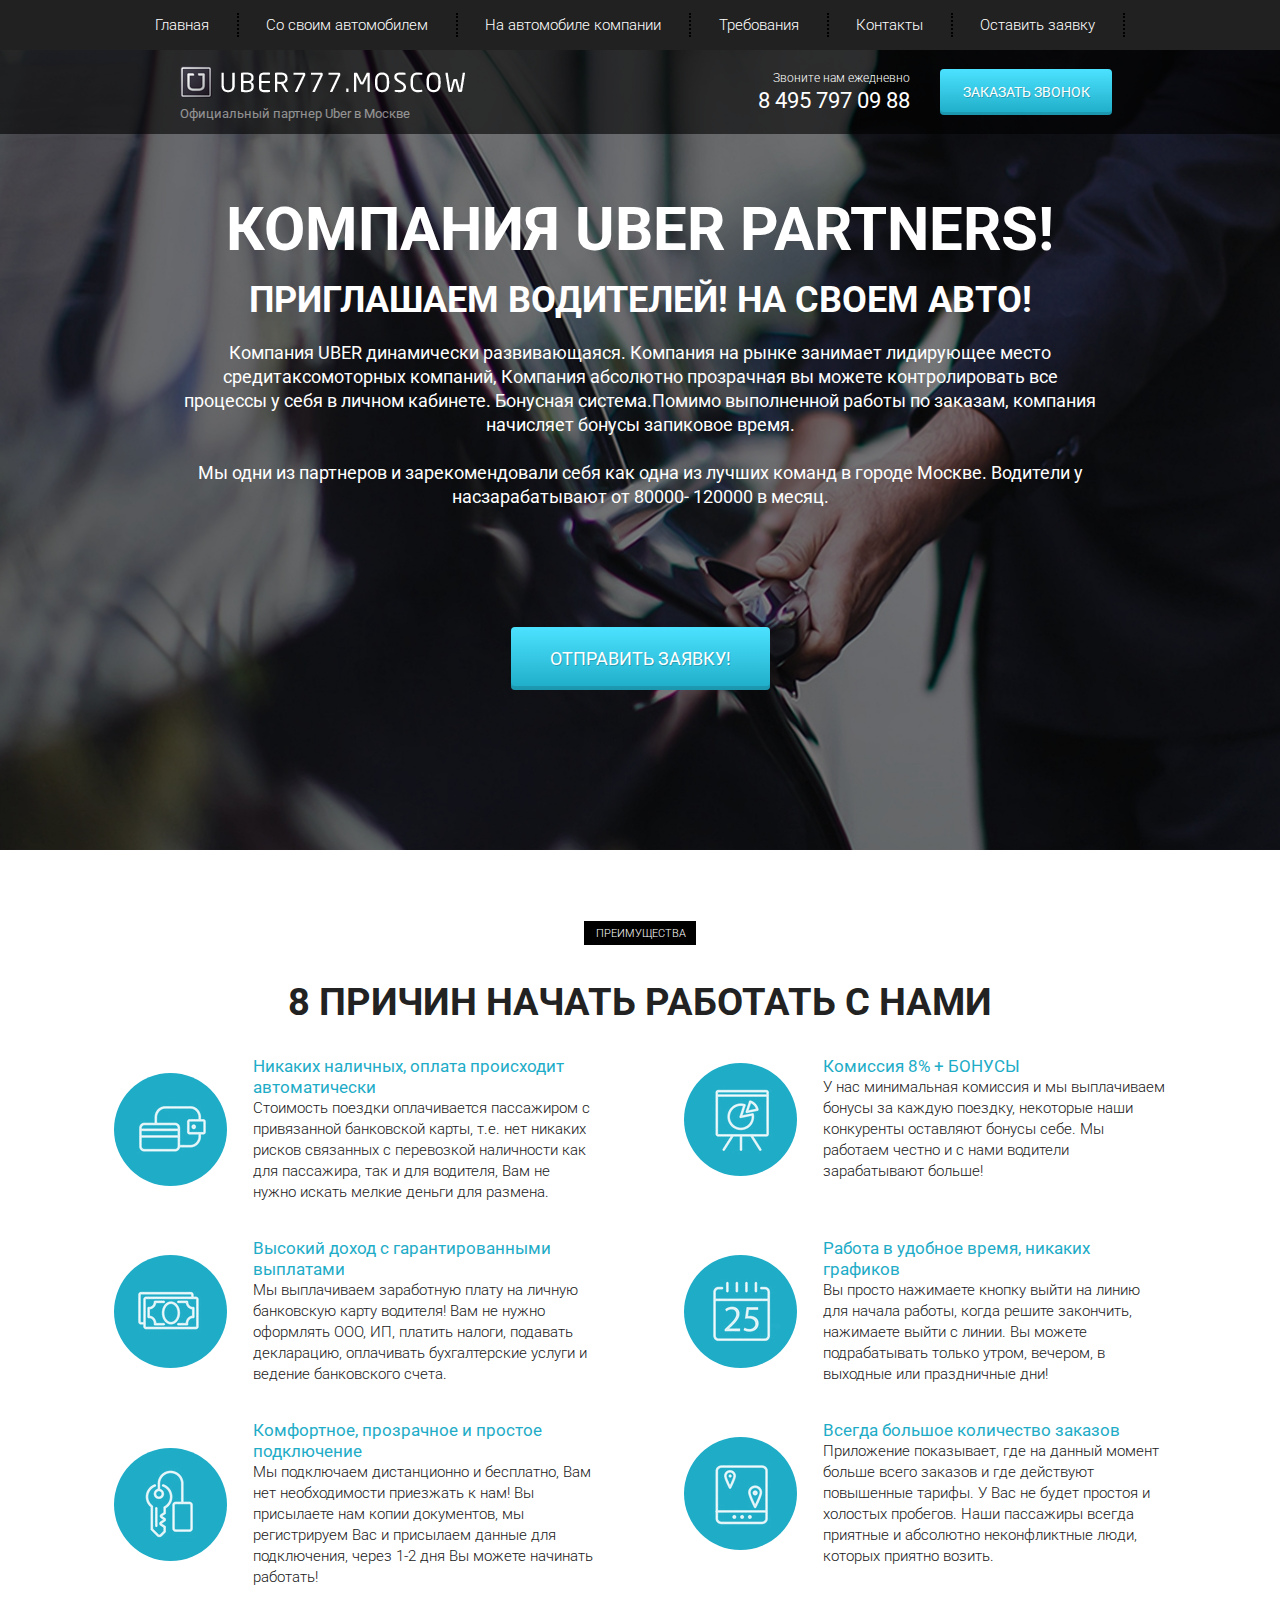
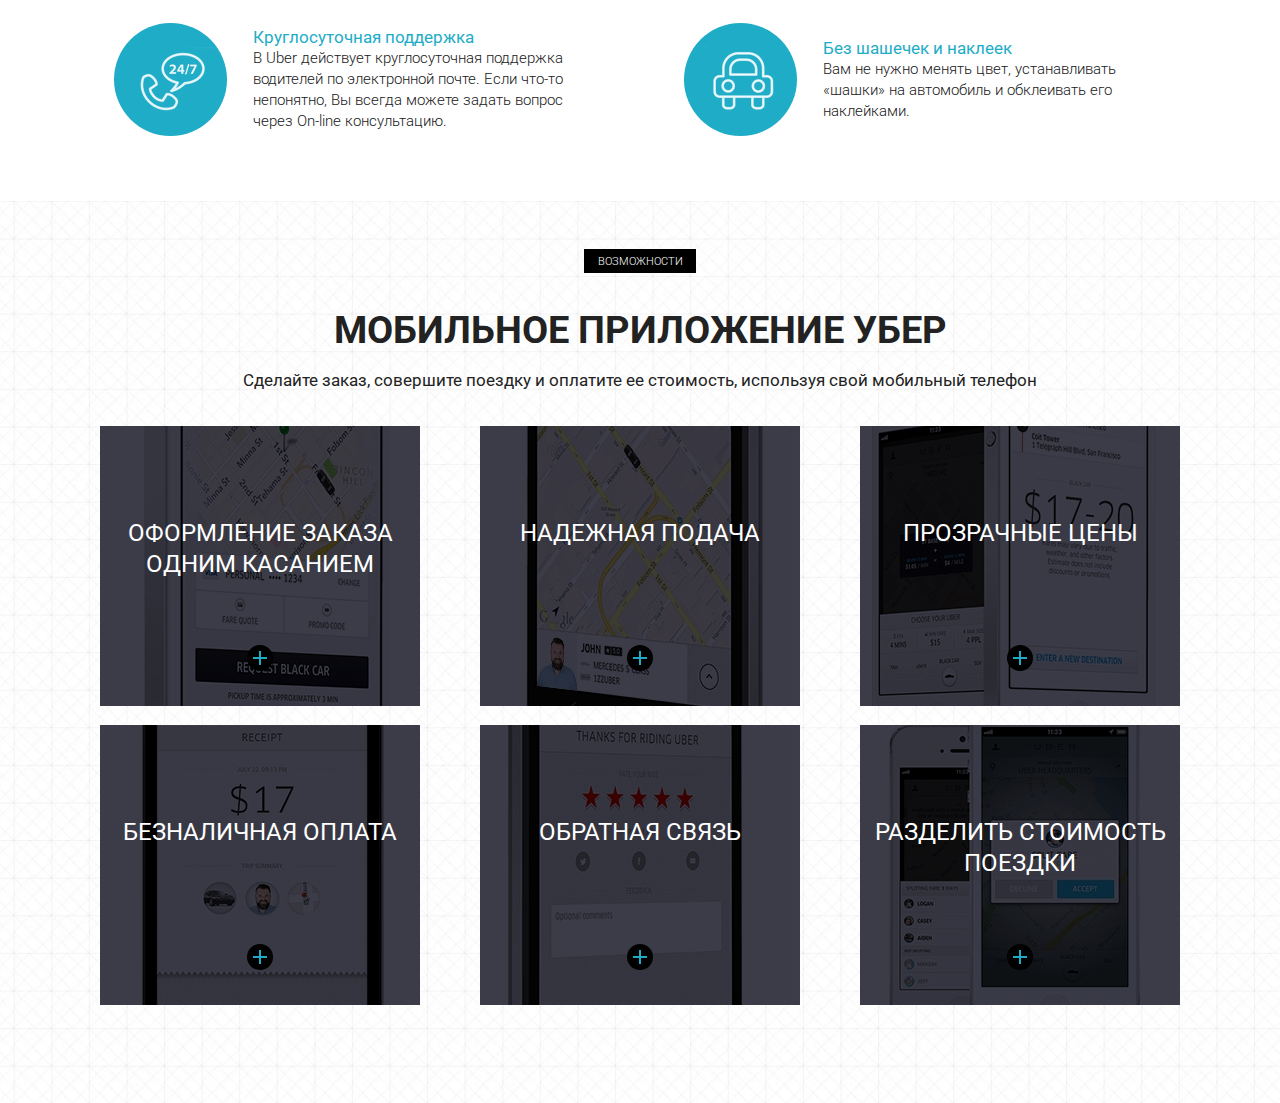
<file: index.html>
<!DOCTYPE html>
<html lang="ru">

<head>
    <meta charset="UTF-8">
    <meta http-equiv="X-UA-Compatible" content="IE=edge">
    <meta name="viewport" content="width=device-width, initial-scale=1.0">
    <title>Document</title>
    <link href="https://fonts.googleapis.com/css?family=Roboto:300,400,700&amp;subset=cyrillic-ext" rel="stylesheet">
    <link rel="stylesheet" href="css/bootstrap-reboot.min.css">
    <link rel="stylesheet" href="css/bootstrap-grid.min.css">
    <link rel="stylesheet" href="css/style.min.css">
</head>

<body>

    <header>
        <nav>
            <div class="container">
                <ul class="menu">
                    <li class="menu_item"><a href="#" class="menu_link">Главная</a></li>
                    <li class="menu_item"><a href="#" class="menu_link">Со своим автомобилем</a></li>
                    <li class="menu_item"><a href="#" class="menu_link">На автомобиле компании</a></li>
                    <li class="menu_item"><a href="#" class="menu_link">Требования</a></li>
                    <li class="menu_item"><a href="#" class="menu_link">Контакты</a></li>
                    <li class="menu_item"><a href="#" class="menu_link">Оставить заявку</a></li>
                </ul>
            </div>
        </nav>

        <div class="subheader">
            <div class="container">
                <div class="row">

                    <div class="col-md-4 offset-md-1">
                        <a href="#" class="subheader_logo"><img src="icons/logo.png" alt="logo"></a>
                        <div class="subheader_official">Официальный партнер Uber в Москве</div>
                    </div>

                    <div class="col-md-2 offset-md-2">
                        <div class="subheader_call">Звоните нам ежедневно</div>
                        <a href="tel:84957970988" class="subheader_phone">8 495 797 09 88</a>
                    </div>

                    <div class="col-md-2">
                        <button class="subheader_btn">заказать звонок</button>
                    </div>
                </div>
            </div>
        </div>
    </header>

    <section class="promo">
        <div class="container">
            <div class="row">
                <div class="col-md-10 offset-md-1">
                    <h1 class="promo_header">КОМПАНИЯ UBER PARTNERS!</h1>
                    <h2 class="promo_subheader">ПРИГЛАШАЕМ ВОДИТЕЛЕЙ! НА СВОЕМ АВТО!</h2>
                    <div class="promo_descr">Компания UBER динамически развивающаяся. Компания на рынке занимает
                        лидирующее место средитаксомоторных компаний, Компания абсолютно прозрачная вы можете
                        контролировать все процессы у себя в личном кабинете. Бонуcная система.Помимо выполненной работы
                        по заказам, компания начисляет бонусы запиковое время. <br><br>
                        Мы одни из партнеров и зарекомендовали себя как одна из лучших команд в городе Москве. Водители
                        у насзарабатывают от 80000- 120000 в месяц.</div>
                </div>

                <button class="promo_btn">ОТПРАВИТЬ ЗАЯВКУ!</button>
            </div>
        </div>
    </section>

    <section class="reasons">
        <div class="container">
            <div class="label">преимущества</div>
            <h2 class="title">8 причин начать работать с нами</h2>
            <div class="row">
                <div class="col-md-6">
                    <div class="reasons_block">
                        <div class="reasons_round">
                            <img src="icons/reasons/reason_1.png" alt="reason">
                        </div>
                        <div class="reasons_descr">
                            <div class="reasons_subtitle">Никаких наличных, оплата происходит автоматически</div>
                            <div class="reasons_text">
                                Стоимость поездки оплачивается пассажиром с привязанной банковской карты, т.е. нет
                                никаких рисков связанных с перевозкой наличности как для пассажира, так и для водителя,
                                Вам не нужно искать мелкие деньги для размена.
                            </div>
                        </div>
                    </div>
                </div>
                <div class="col-md-6">
                    <div class="reasons_block">
                        <div class="reasons_round">
                            <img src="icons/reasons/reason_2.png" alt="reason">
                        </div>
                        <div class="reasons_descr">
                            <div class="reasons_subtitle">Комиссия 8% + БОНУСЫ</div>
                            <div class="reasons_text">
                                У нас минимальная комиссия и мы выплачиваем бонусы за каждую поездку, некоторые наши
                                конкуренты оставляют бонусы себе. Мы работаем честно и с нами водители зарабатывают
                                больше!
                            </div>
                        </div>
                    </div>
                </div>
                <div class="col-md-6">
                    <div class="reasons_block">
                        <div class="reasons_round">
                            <img src="icons/reasons/reason_3.png" alt="reason">
                        </div>
                        <div class="reasons_descr">
                            <div class="reasons_subtitle">Высокий доход с гарантированными выплатами</div>
                            <div class="reasons_text">
                                Мы выплачиваем заработную плату на личную банковскую карту водителя! Вам не нужно
                                оформлять ООО, ИП, платить налоги, подавать декларацию, оплачивать бухгалтерские услуги
                                и ведение банковского счета.
                            </div>
                        </div>
                    </div>
                </div>
                <div class="col-md-6">
                    <div class="reasons_block">
                        <div class="reasons_round">
                            <img src="icons/reasons/reason_4.png" alt="reason">
                        </div>
                        <div class="reasons_descr">
                            <div class="reasons_subtitle">Работа в удобное время, никаких графиков</div>
                            <div class="reasons_text">
                                Вы просто нажимаете кнопку выйти на линию для начала работы, когда решите закончить,
                                нажимаете выйти с линии. Вы можете подрабатывать только утром, вечером, в выходные или
                                праздничные дни!
                            </div>
                        </div>
                    </div>
                </div>
                <div class="col-md-6">
                    <div class="reasons_block">
                        <div class="reasons_round">
                            <img src="icons/reasons/reason_5.png" alt="reason">
                        </div>
                        <div class="reasons_descr">
                            <div class="reasons_subtitle">Комфортное, прозрачное и простое подключение</div>
                            <div class="reasons_text">
                                Мы подключаем дистанционно и бесплатно, Вам нет необходимости приезжать к нам! Вы
                                присылаете нам копии документов, мы регистрируем Вас и присылаем данные для подключения,
                                через 1-2 дня Вы можете начинать работать!
                            </div>
                        </div>
                    </div>
                </div>
                <div class="col-md-6">
                    <div class="reasons_block">
                        <div class="reasons_round">
                            <img src="icons/reasons/reason_6.png" alt="reason">
                        </div>
                        <div class="reasons_descr">
                            <div class="reasons_subtitle">Всегда большое количество заказов</div>
                            <div class="reasons_text">
                                Приложение показывает, где на данный момент больше всего заказов и где действуют
                                повышенные тарифы. У Вас не будет простоя и холостых пробегов. Наши пассажиры всегда
                                приятные и абсолютно неконфликтные люди, которых приятно возить.
                            </div>
                        </div>
                    </div>
                </div>
                <div class="col-md-6">
                    <div class="reasons_block">
                        <div class="reasons_round">
                            <img src="icons/reasons/reason_7.png" alt="reason">
                        </div>
                        <div class="reasons_descr">
                            <div class="reasons_subtitle">Круглосуточная поддержка</div>
                            <div class="reasons_text">
                                В Uber действует круглосуточная поддержка водителей по электронной почте. Если что-то
                                непонятно, Вы всегда можете задать вопрос через On-line консультацию.
                            </div>
                        </div>
                    </div>
                </div>
                <div class="col-md-6">
                    <div class="reasons_block">
                        <div class="reasons_round">
                            <img src="icons/reasons/reason_8.png" alt="reason">
                        </div>
                        <div class="reasons_descr">
                            <div class="reasons_subtitle">Без шашечек и наклеек</div>
                            <div class="reasons_text">
                                Вам не нужно менять цвет, устанавливать «шашки» на автомобиль и обклеивать его
                                наклейками.
                            </div>
                        </div>
                    </div>
                </div>
            </div>
        </div>
    </section>

    <section class="mobile">
        <div class="container">
            <div class="label">Возможности</div>
            <div class="title">мобильное приложение убер</div>
            <div class="subtitle">Сделайте заказ, совершите поездку и оплатите ее стоимость, используя свой мобильный телефон</div>
            
            <div class="row">
                <div class="col-md-4">
                    <div class="mobile_item mobile_item_1">
                        <div class="mobile_item_subtitle">оформление заказа одним касанием</div>
                        <div class="mobile_item_plus"><img src="icons/plus.png" alt="plus"></div>
                    </div>
                </div>
                <div class="col-md-4">
                    <div class="mobile_item mobile_item_2">
                        <div class="mobile_item_subtitle">надежная подача</div>
                        <div class="mobile_item_plus"><img src="icons/plus.png" alt="plus"></div>
                    </div>
                </div>
                <div class="col-md-4">
                    <div class="mobile_item mobile_item_3">
                        <div class="mobile_item_subtitle">прозрачные цены</div>
                        <div class="mobile_item_plus"><img src="icons/plus.png" alt="plus"></div>
                    </div>
                </div>
                <div class="col-md-4">
                    <div class="mobile_item mobile_item_4">
                        <div class="mobile_item_subtitle">безналичная оплата</div>
                        <div class="mobile_item_plus"><img src="icons/plus.png" alt="plus"></div>
                    </div>
                </div>
                <div class="col-md-4">
                    <div class="mobile_item mobile_item_5">
                        <div class="mobile_item_subtitle">обратная связь</div>
                        <div class="mobile_item_plus"><img src="icons/plus.png" alt="plus"></div>
                    </div>
                </div>
                <div class="col-md-4">
                    <div class="mobile_item mobile_item_6">
                        <div class="mobile_item_subtitle">разделить стоимость поездки</div>
                        <div class="mobile_item_plus"><img src="icons/plus.png" alt="plus"></div>
                    </div>
                </div>
            </div>
        </div>
    </section>

</body>

</html>
</file>
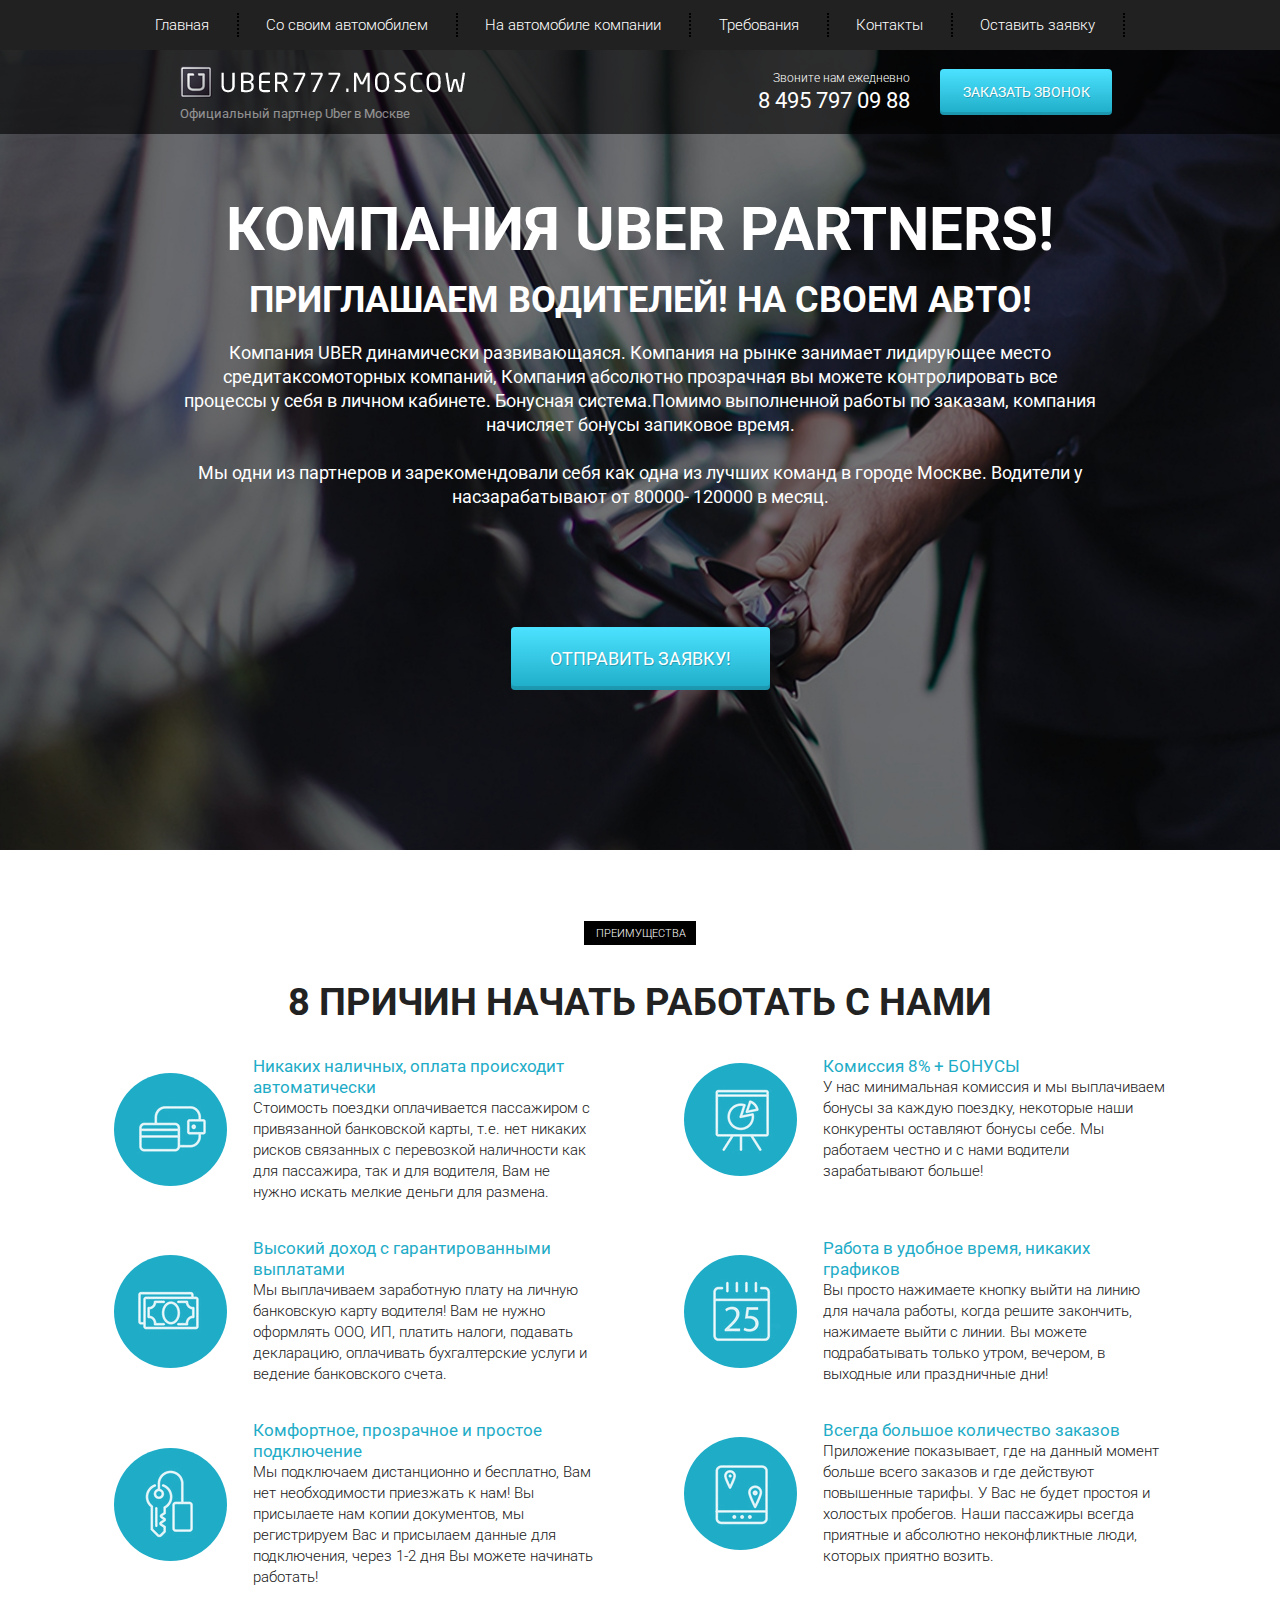
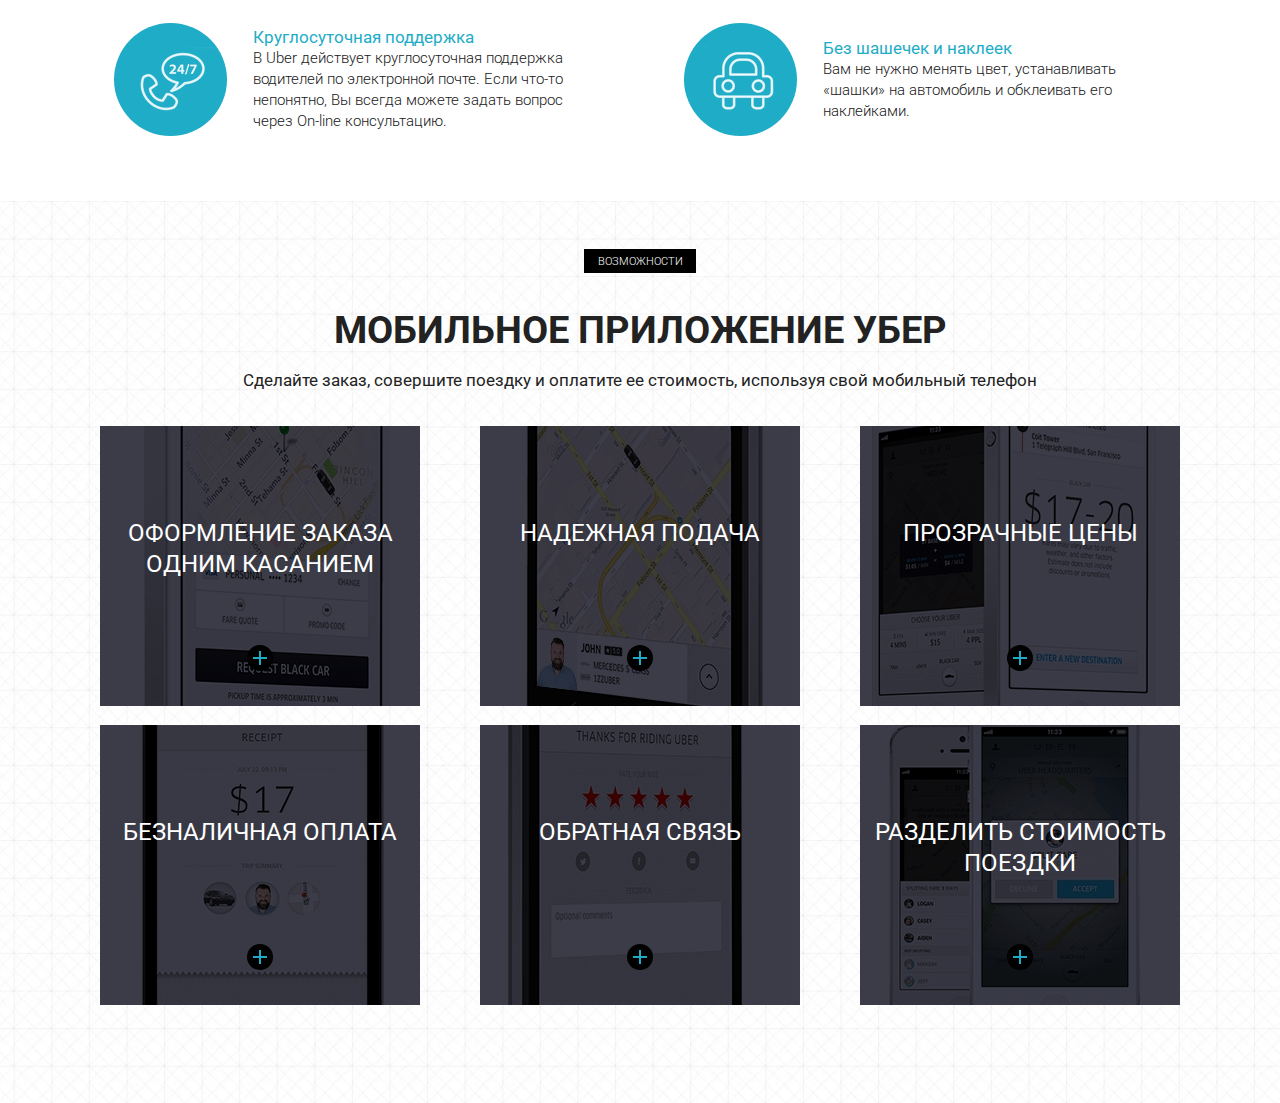
<file: src/index.html>
<!DOCTYPE html>
<html lang="ru">

<head>
    <meta charset="UTF-8">
    <meta http-equiv="X-UA-Compatible" content="IE=edge">
    <meta name="viewport" content="width=device-width, initial-scale=1.0">
    <title>Document</title>
    <link href="https://fonts.googleapis.com/css?family=Roboto:300,400,700&amp;subset=cyrillic-ext" rel="stylesheet">
    <link rel="stylesheet" href="css/bootstrap-reboot.min.css">
    <link rel="stylesheet" href="css/bootstrap-grid.min.css">
    <link rel="stylesheet" href="css/style.min.css">
</head>

<body>

    <header>
        <nav>
            <div class="container">
                <ul class="menu">
                    <li class="menu_item"><a href="#" class="menu_link">Главная</a></li>
                    <li class="menu_item"><a href="#" class="menu_link">Со своим автомобилем</a></li>
                    <li class="menu_item"><a href="#" class="menu_link">На автомобиле компании</a></li>
                    <li class="menu_item"><a href="#" class="menu_link">Требования</a></li>
                    <li class="menu_item"><a href="#" class="menu_link">Контакты</a></li>
                    <li class="menu_item"><a href="#" class="menu_link">Оставить заявку</a></li>
                </ul>
            </div>
        </nav>

        <div class="subheader">
            <div class="container">
                <div class="row">

                    <div class="col-md-4 offset-md-1">
                        <a href="#" class="subheader_logo"><img src="icons/logo.png" alt="logo"></a>
                        <div class="subheader_official">Официальный партнер Uber в Москве</div>
                    </div>

                    <div class="col-md-2 offset-md-2">
                        <div class="subheader_call">Звоните нам ежедневно</div>
                        <a href="tel:84957970988" class="subheader_phone">8 495 797 09 88</a>
                    </div>

                    <div class="col-md-2">
                        <button class="subheader_btn">заказать звонок</button>
                    </div>
                </div>
            </div>
        </div>
    </header>

    <section class="promo">
        <div class="container">
            <div class="row">
                <div class="col-md-10 offset-md-1">
                    <h1 class="promo_header">КОМПАНИЯ UBER PARTNERS!</h1>
                    <h2 class="promo_subheader">ПРИГЛАШАЕМ ВОДИТЕЛЕЙ! НА СВОЕМ АВТО!</h2>
                    <div class="promo_descr">Компания UBER динамически развивающаяся. Компания на рынке занимает
                        лидирующее место средитаксомоторных компаний, Компания абсолютно прозрачная вы можете
                        контролировать все процессы у себя в личном кабинете. Бонуcная система.Помимо выполненной работы
                        по заказам, компания начисляет бонусы запиковое время. <br><br>
                        Мы одни из партнеров и зарекомендовали себя как одна из лучших команд в городе Москве. Водители
                        у насзарабатывают от 80000- 120000 в месяц.</div>
                </div>

                <button class="promo_btn">ОТПРАВИТЬ ЗАЯВКУ!</button>
            </div>
        </div>
    </section>

    <section class="reasons">
        <div class="container">
            <div class="label">преимущества</div>
            <h2 class="title">8 причин начать работать с нами</h2>
            <div class="row">
                <div class="col-md-6">
                    <div class="reasons_block">
                        <div class="reasons_round">
                            <img src="icons/reasons/reason_1.png" alt="reason">
                        </div>
                        <div class="reasons_descr">
                            <div class="reasons_subtitle">Никаких наличных, оплата происходит автоматически</div>
                            <div class="reasons_text">
                                Стоимость поездки оплачивается пассажиром с привязанной банковской карты, т.е. нет
                                никаких рисков связанных с перевозкой наличности как для пассажира, так и для водителя,
                                Вам не нужно искать мелкие деньги для размена.
                            </div>
                        </div>
                    </div>
                </div>
                <div class="col-md-6">
                    <div class="reasons_block">
                        <div class="reasons_round">
                            <img src="icons/reasons/reason_2.png" alt="reason">
                        </div>
                        <div class="reasons_descr">
                            <div class="reasons_subtitle">Комиссия 8% + БОНУСЫ</div>
                            <div class="reasons_text">
                                У нас минимальная комиссия и мы выплачиваем бонусы за каждую поездку, некоторые наши
                                конкуренты оставляют бонусы себе. Мы работаем честно и с нами водители зарабатывают
                                больше!
                            </div>
                        </div>
                    </div>
                </div>
                <div class="col-md-6">
                    <div class="reasons_block">
                        <div class="reasons_round">
                            <img src="icons/reasons/reason_3.png" alt="reason">
                        </div>
                        <div class="reasons_descr">
                            <div class="reasons_subtitle">Высокий доход с гарантированными выплатами</div>
                            <div class="reasons_text">
                                Мы выплачиваем заработную плату на личную банковскую карту водителя! Вам не нужно
                                оформлять ООО, ИП, платить налоги, подавать декларацию, оплачивать бухгалтерские услуги
                                и ведение банковского счета.
                            </div>
                        </div>
                    </div>
                </div>
                <div class="col-md-6">
                    <div class="reasons_block">
                        <div class="reasons_round">
                            <img src="icons/reasons/reason_4.png" alt="reason">
                        </div>
                        <div class="reasons_descr">
                            <div class="reasons_subtitle">Работа в удобное время, никаких графиков</div>
                            <div class="reasons_text">
                                Вы просто нажимаете кнопку выйти на линию для начала работы, когда решите закончить,
                                нажимаете выйти с линии. Вы можете подрабатывать только утром, вечером, в выходные или
                                праздничные дни!
                            </div>
                        </div>
                    </div>
                </div>
                <div class="col-md-6">
                    <div class="reasons_block">
                        <div class="reasons_round">
                            <img src="icons/reasons/reason_5.png" alt="reason">
                        </div>
                        <div class="reasons_descr">
                            <div class="reasons_subtitle">Комфортное, прозрачное и простое подключение</div>
                            <div class="reasons_text">
                                Мы подключаем дистанционно и бесплатно, Вам нет необходимости приезжать к нам! Вы
                                присылаете нам копии документов, мы регистрируем Вас и присылаем данные для подключения,
                                через 1-2 дня Вы можете начинать работать!
                            </div>
                        </div>
                    </div>
                </div>
                <div class="col-md-6">
                    <div class="reasons_block">
                        <div class="reasons_round">
                            <img src="icons/reasons/reason_6.png" alt="reason">
                        </div>
                        <div class="reasons_descr">
                            <div class="reasons_subtitle">Всегда большое количество заказов</div>
                            <div class="reasons_text">
                                Приложение показывает, где на данный момент больше всего заказов и где действуют
                                повышенные тарифы. У Вас не будет простоя и холостых пробегов. Наши пассажиры всегда
                                приятные и абсолютно неконфликтные люди, которых приятно возить.
                            </div>
                        </div>
                    </div>
                </div>
                <div class="col-md-6">
                    <div class="reasons_block">
                        <div class="reasons_round">
                            <img src="icons/reasons/reason_7.png" alt="reason">
                        </div>
                        <div class="reasons_descr">
                            <div class="reasons_subtitle">Круглосуточная поддержка</div>
                            <div class="reasons_text">
                                В Uber действует круглосуточная поддержка водителей по электронной почте. Если что-то
                                непонятно, Вы всегда можете задать вопрос через On-line консультацию.
                            </div>
                        </div>
                    </div>
                </div>
                <div class="col-md-6">
                    <div class="reasons_block">
                        <div class="reasons_round">
                            <img src="icons/reasons/reason_8.png" alt="reason">
                        </div>
                        <div class="reasons_descr">
                            <div class="reasons_subtitle">Без шашечек и наклеек</div>
                            <div class="reasons_text">
                                Вам не нужно менять цвет, устанавливать «шашки» на автомобиль и обклеивать его
                                наклейками.
                            </div>
                        </div>
                    </div>
                </div>
            </div>
        </div>
    </section>

    <section class="mobile">
        <div class="container">
            <div class="label">Возможности</div>
            <div class="title">мобильное приложение убер</div>
            <div class="subtitle">Сделайте заказ, совершите поездку и оплатите ее стоимость, используя свой мобильный телефон</div>
            
            <div class="row">
                <div class="col-md-4">
                    <div class="mobile_item mobile_item_1">
                        <div class="mobile_item_subtitle">оформление заказа одним касанием</div>
                        <div class="mobile_item_plus"><img src="icons/plus.png" alt="plus"></div>
                    </div>
                </div>
                <div class="col-md-4">
                    <div class="mobile_item mobile_item_2">
                        <div class="mobile_item_subtitle">надежная подача</div>
                        <div class="mobile_item_plus"><img src="icons/plus.png" alt="plus"></div>
                    </div>
                </div>
                <div class="col-md-4">
                    <div class="mobile_item mobile_item_3">
                        <div class="mobile_item_subtitle">прозрачные цены</div>
                        <div class="mobile_item_plus"><img src="icons/plus.png" alt="plus"></div>
                    </div>
                </div>
                <div class="col-md-4">
                    <div class="mobile_item mobile_item_4">
                        <div class="mobile_item_subtitle">безналичная оплата</div>
                        <div class="mobile_item_plus"><img src="icons/plus.png" alt="plus"></div>
                    </div>
                </div>
                <div class="col-md-4">
                    <div class="mobile_item mobile_item_5">
                        <div class="mobile_item_subtitle">обратная связь</div>
                        <div class="mobile_item_plus"><img src="icons/plus.png" alt="plus"></div>
                    </div>
                </div>
                <div class="col-md-4">
                    <div class="mobile_item mobile_item_6">
                        <div class="mobile_item_subtitle">разделить стоимость поездки</div>
                        <div class="mobile_item_plus"><img src="icons/plus.png" alt="plus"></div>
                    </div>
                </div>
            </div>
        </div>
    </section>

    
</body>

</html>
</file>
<file: css/style.min.css>
*{font-family:'Roboto', sans-serif}header{position:relative;height:50px}nav{position:fixed;width:100%;height:50px;background-color:#212121;z-index:5}.menu{display:-webkit-box;display:-ms-flexbox;display:flex;-webkit-box-pack:justify;-ms-flex-pack:justify;justify-content:space-between;padding:13px 70px;margin:0;list-style-type:none}.menu_link{color:#ffffff;font-size:15px;font-weight:300}.menu_item{border-right:2px dotted black;padding-right:28px}.subheader{position:absolute;top:50px;width:100%;height:84px;background-color:rgba(0,0,0,0.6)}.subheader_logo{display:block;max-width:100%;margin-top:16px}.subheader_official{margin-top:6px;opacity:0.5;color:#ffffff;font-size:13px;font-weight:400}.subheader_call{color:#ffffff;font-size:12px;font-weight:300;margin-top:19px;text-align:right}.subheader_phone{display:block;margin-top:8px;color:#ffffff;font-size:22px;font-weight:400;text-transform:uppercase;text-align:right;line-height:12px}.subheader_btn{margin-top:19px;width:172px;height:46px;-webkit-box-shadow:inset 0 -3px 0 rgba(0,0,0,0.12);box-shadow:inset 0 -3px 0 rgba(0,0,0,0.12);border:none;border-radius:4px;background-image:-webkit-gradient(linear, left bottom, left top, from(#1eacc7), to(#4ce2ff));background-image:linear-gradient(to top, #1eacc7 0%, #4ce2ff 100%);text-shadow:1px 1px 0 rgba(0,0,0,0.21);color:#ffffff;font-size:14px;font-weight:400;text-transform:uppercase}.promo{min-height:800px;background:url("../img/bg/main_bg.jpg") center center/cover no-repeat;padding:150px 0 135px 0}.promo_header{color:#ffffff;font-weight:700;text-transform:uppercase;font-size:60px;line-height:60px;margin:0;text-align:center}.promo_subheader{color:#ffffff;font-weight:700;text-transform:uppercase;font-size:36px;line-height:36px;margin:0;margin-top:22px;text-align:center}.promo_descr{color:#ffffff;font-size:18px;font-weight:400;line-height:24px;text-align:center;margin-top:23px}.promo_btn{display:block;margin:118px auto 0 auto;width:259px;height:63px;-webkit-box-shadow:inset 0 -4px 0 rgba(0,0,0,0.12);box-shadow:inset 0 -4px 0 rgba(0,0,0,0.12);border:none;border-radius:4px;background-image:-webkit-gradient(linear, left bottom, left top, from(#1eacc7), to(#4ce2ff));background-image:linear-gradient(to top, #1eacc7 0%, #4ce2ff 100%);text-shadow:1px 1px 0 rgba(0,0,0,0.21);color:#ffffff;font-size:18px;font-weight:400;text-transform:uppercase}.reasons{padding:71px 0 65px 0}.label{position:relative;margin:0 auto;height:24px;width:112px;padding:5px 12px;background-color:#000000;color:#ffffff;font-size:11px;font-weight:300;text-transform:uppercase;text-align:center;z-index:2}.label_white{background-color:#fff;color:#000}.title{position:relative;margin-bottom:0;margin-top:38px;color:#222222;font-size:38px;line-height:38px;font-weight:700;text-transform:uppercase;text-align:center;z-index:2}.title_white{color:#fff}.subtitle{position:relative;margin-top:19px;color:#222222;font-size:17px;font-weight:400;text-align:center;z-index:2}.subtitle_white{color:#fff}.reasons .reasons_block{display:-webkit-box;display:-ms-flexbox;display:flex;-webkit-box-pack:center;-ms-flex-pack:center;justify-content:center;-webkit-box-align:center;-ms-flex-align:center;align-items:center;margin-top:35px}.reasons .reasons_block .reasons_round{display:-webkit-box;display:-ms-flexbox;display:flex;-webkit-box-pack:center;-ms-flex-pack:center;justify-content:center;-webkit-box-align:center;-ms-flex-align:center;align-items:center;margin-right:26px;width:113px;height:113px;background-color:#1eacc7;border-radius:100%}.reasons .reasons_block .reasons_descr{width:343px}.reasons .reasons_block .reasons_descr .reasons_subtitle{line-height:21px;color:#1eacc7;font-size:17px;font-weight:400}.reasons .reasons_block .reasons_descr .reasons_text{color:#202020;font-size:15px;font-weight:300;line-height:21px}.mobile{min-height:864px;padding:48px 0 79px 0;background:url("../img/bg/mobile_app.png") center center/cover no-repeat}.mobile .row{margin-top:32px}.mobile_item{position:relative;width:320px;height:280px;margin:0 auto;margin-bottom:19px;padding-top:92px}.mobile_item_1{background:url("../img/bg/mobile_screen_1.jpg") center center/cover no-repeat}.mobile_item_2{background:url("../img/bg/mobile_screen_2.jpg") center center/cover no-repeat}.mobile_item_3{background:url("../img/bg/mobile_screen_3.jpg") center center/cover no-repeat}.mobile_item_4{background:url("../img/bg/mobile_screen_4.jpg") center center/cover no-repeat}.mobile_item_5{background:url("../img/bg/mobile_screen_5.jpg") center center/cover no-repeat}.mobile_item_6{background:url("../img/bg/mobile_screen_6.jpg") center center/cover no-repeat}.mobile_item_subtitle{color:#ffffff;font-size:24px;font-weight:400;line-height:31px;text-transform:uppercase;text-align:center}.mobile_item_plus{display:-webkit-box;display:-ms-flexbox;display:flex;-webkit-box-pack:center;-ms-flex-pack:center;justify-content:center;-webkit-box-align:center;-ms-flex-align:center;align-items:center;position:absolute;bottom:35px;left:50%;-webkit-transform:translateX(-50%);transform:translateX(-50%);width:26px;height:26px;background-color:#000000;margin:0 auto;border-radius:100%;cursor:pointer}.choice{position:relative;min-height:895px;padding:57px 0 138px 0;background:url("../img/bg/mobile_app.png") center center/cover no-repeat}.choice_img{position:relative;display:block;margin:56px auto 0 auto;z-index:2}.choice_descr{text-align:center;color:#222222;font-size:17px;font-weight:300;line-height:24px}.choice .black{position:absolute;top:0;left:0;height:499px;width:100%;background-color:#070716;z-index:1}
/*# sourceMappingURL=style.min.css.map */
</file>
<file: src/css/style.min.css>
*{font-family:'Roboto', sans-serif}header{position:relative;height:50px}nav{position:fixed;width:100%;height:50px;background-color:#212121;z-index:5}.menu{display:-webkit-box;display:-ms-flexbox;display:flex;-webkit-box-pack:justify;-ms-flex-pack:justify;justify-content:space-between;padding:13px 70px;margin:0;list-style-type:none}.menu_link{color:#ffffff;font-size:15px;font-weight:300}.menu_item{border-right:2px dotted black;padding-right:28px}.subheader{position:absolute;top:50px;width:100%;height:84px;background-color:rgba(0,0,0,0.6)}.subheader_logo{display:block;max-width:100%;margin-top:16px}.subheader_official{margin-top:6px;opacity:0.5;color:#ffffff;font-size:13px;font-weight:400}.subheader_call{color:#ffffff;font-size:12px;font-weight:300;margin-top:19px;text-align:right}.subheader_phone{display:block;margin-top:8px;color:#ffffff;font-size:22px;font-weight:400;text-transform:uppercase;text-align:right;line-height:12px}.subheader_btn{margin-top:19px;width:172px;height:46px;-webkit-box-shadow:inset 0 -3px 0 rgba(0,0,0,0.12);box-shadow:inset 0 -3px 0 rgba(0,0,0,0.12);border:none;border-radius:4px;background-image:-webkit-gradient(linear, left bottom, left top, from(#1eacc7), to(#4ce2ff));background-image:linear-gradient(to top, #1eacc7 0%, #4ce2ff 100%);text-shadow:1px 1px 0 rgba(0,0,0,0.21);color:#ffffff;font-size:14px;font-weight:400;text-transform:uppercase}.promo{min-height:800px;background:url("../img/bg/main_bg.jpg") center center/cover no-repeat;padding:150px 0 135px 0}.promo_header{color:#ffffff;font-weight:700;text-transform:uppercase;font-size:60px;line-height:60px;margin:0;text-align:center}.promo_subheader{color:#ffffff;font-weight:700;text-transform:uppercase;font-size:36px;line-height:36px;margin:0;margin-top:22px;text-align:center}.promo_descr{color:#ffffff;font-size:18px;font-weight:400;line-height:24px;text-align:center;margin-top:23px}.promo_btn{display:block;margin:118px auto 0 auto;width:259px;height:63px;-webkit-box-shadow:inset 0 -4px 0 rgba(0,0,0,0.12);box-shadow:inset 0 -4px 0 rgba(0,0,0,0.12);border:none;border-radius:4px;background-image:-webkit-gradient(linear, left bottom, left top, from(#1eacc7), to(#4ce2ff));background-image:linear-gradient(to top, #1eacc7 0%, #4ce2ff 100%);text-shadow:1px 1px 0 rgba(0,0,0,0.21);color:#ffffff;font-size:18px;font-weight:400;text-transform:uppercase}.reasons{padding:71px 0 65px 0}.label{position:relative;margin:0 auto;height:24px;width:112px;padding:5px 12px;background-color:#000000;color:#ffffff;font-size:11px;font-weight:300;text-transform:uppercase;text-align:center;z-index:2}.label_white{background-color:#fff;color:#000}.title{position:relative;margin-bottom:0;margin-top:38px;color:#222222;font-size:38px;line-height:38px;font-weight:700;text-transform:uppercase;text-align:center;z-index:2}.title_white{color:#fff}.subtitle{position:relative;margin-top:19px;color:#222222;font-size:17px;font-weight:400;text-align:center;z-index:2}.subtitle_white{color:#fff}.reasons .reasons_block{display:-webkit-box;display:-ms-flexbox;display:flex;-webkit-box-pack:center;-ms-flex-pack:center;justify-content:center;-webkit-box-align:center;-ms-flex-align:center;align-items:center;margin-top:35px}.reasons .reasons_block .reasons_round{display:-webkit-box;display:-ms-flexbox;display:flex;-webkit-box-pack:center;-ms-flex-pack:center;justify-content:center;-webkit-box-align:center;-ms-flex-align:center;align-items:center;margin-right:26px;width:113px;height:113px;background-color:#1eacc7;border-radius:100%}.reasons .reasons_block .reasons_descr{width:343px}.reasons .reasons_block .reasons_descr .reasons_subtitle{line-height:21px;color:#1eacc7;font-size:17px;font-weight:400}.reasons .reasons_block .reasons_descr .reasons_text{color:#202020;font-size:15px;font-weight:300;line-height:21px}.mobile{min-height:864px;padding:48px 0 79px 0;background:url("../img/bg/mobile_app.png") center center/cover no-repeat}.mobile .row{margin-top:32px}.mobile_item{position:relative;width:320px;height:280px;margin:0 auto;margin-bottom:19px;padding-top:92px}.mobile_item_1{background:url("../img/bg/mobile_screen_1.jpg") center center/cover no-repeat}.mobile_item_2{background:url("../img/bg/mobile_screen_2.jpg") center center/cover no-repeat}.mobile_item_3{background:url("../img/bg/mobile_screen_3.jpg") center center/cover no-repeat}.mobile_item_4{background:url("../img/bg/mobile_screen_4.jpg") center center/cover no-repeat}.mobile_item_5{background:url("../img/bg/mobile_screen_5.jpg") center center/cover no-repeat}.mobile_item_6{background:url("../img/bg/mobile_screen_6.jpg") center center/cover no-repeat}.mobile_item_subtitle{color:#ffffff;font-size:24px;font-weight:400;line-height:31px;text-transform:uppercase;text-align:center}.mobile_item_plus{display:-webkit-box;display:-ms-flexbox;display:flex;-webkit-box-pack:center;-ms-flex-pack:center;justify-content:center;-webkit-box-align:center;-ms-flex-align:center;align-items:center;position:absolute;bottom:35px;left:50%;-webkit-transform:translateX(-50%);transform:translateX(-50%);width:26px;height:26px;background-color:#000000;margin:0 auto;border-radius:100%;cursor:pointer}.choice{position:relative;min-height:895px;padding:57px 0 138px 0;background:url("../img/bg/mobile_app.png") center center/cover no-repeat}.choice_img{position:relative;display:block;margin:56px auto 0 auto;z-index:2}.choice_descr{text-align:center;color:#222222;font-size:17px;font-weight:300;line-height:24px}.choice .black{position:absolute;top:0;left:0;height:499px;width:100%;background-color:#070716;z-index:1}
/*# sourceMappingURL=style.min.css.map */
</file>
